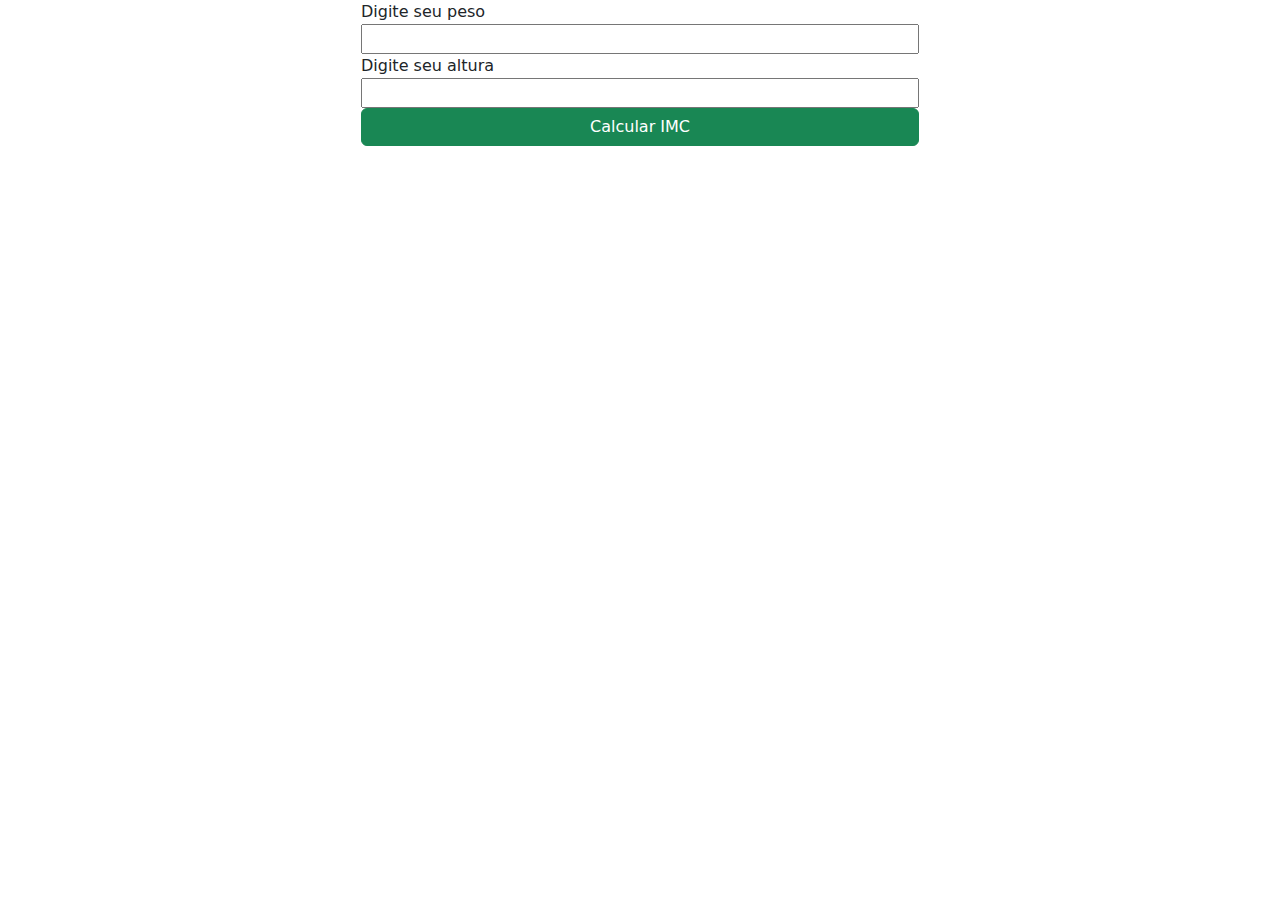
<file: Calc_IMC/index.html>
<!DOCTYPE html>
<html lang="pt-br">
<head>
  <title>IMC Calculator</title>
  <meta charset="utf-8">
  <meta name="viewport" content="width=device-width, initial-scale=1">
  <link href="https://cdn.jsdelivr.net/npm/bootstrap@5.1.3/dist/css/bootstrap.min.css" rel="stylesheet">
  <script src="https://cdn.jsdelivr.net/npm/bootstrap@5.1.3/dist/js/bootstrap.bundle.min.js"></script>
  <script src="./script.js"></script>
  <style>
    
  </style>
  <style>
   
  </style>
</head>
<body>
  
<div class="container d-flex flex-column justify-content-center align-items-center">
    
            <div class="col-md-6 d-flex flex-column ">
                <label class="info">Digite seu peso</label>
                <input type="number" name="peso" id="peso" >
                <label class="info">Digite seu altura</label>
                <input type="number" name="altura" id="altura" >
                <button class="btn btn-success" name="btCalcular" id="btCalcular" type="submit" onclick="calcIMC()">Calcular IMC</button>
            </div>
            <div class="col-md-6" id="resultado">

            </div>

</div>

</body>
</html>
</file>
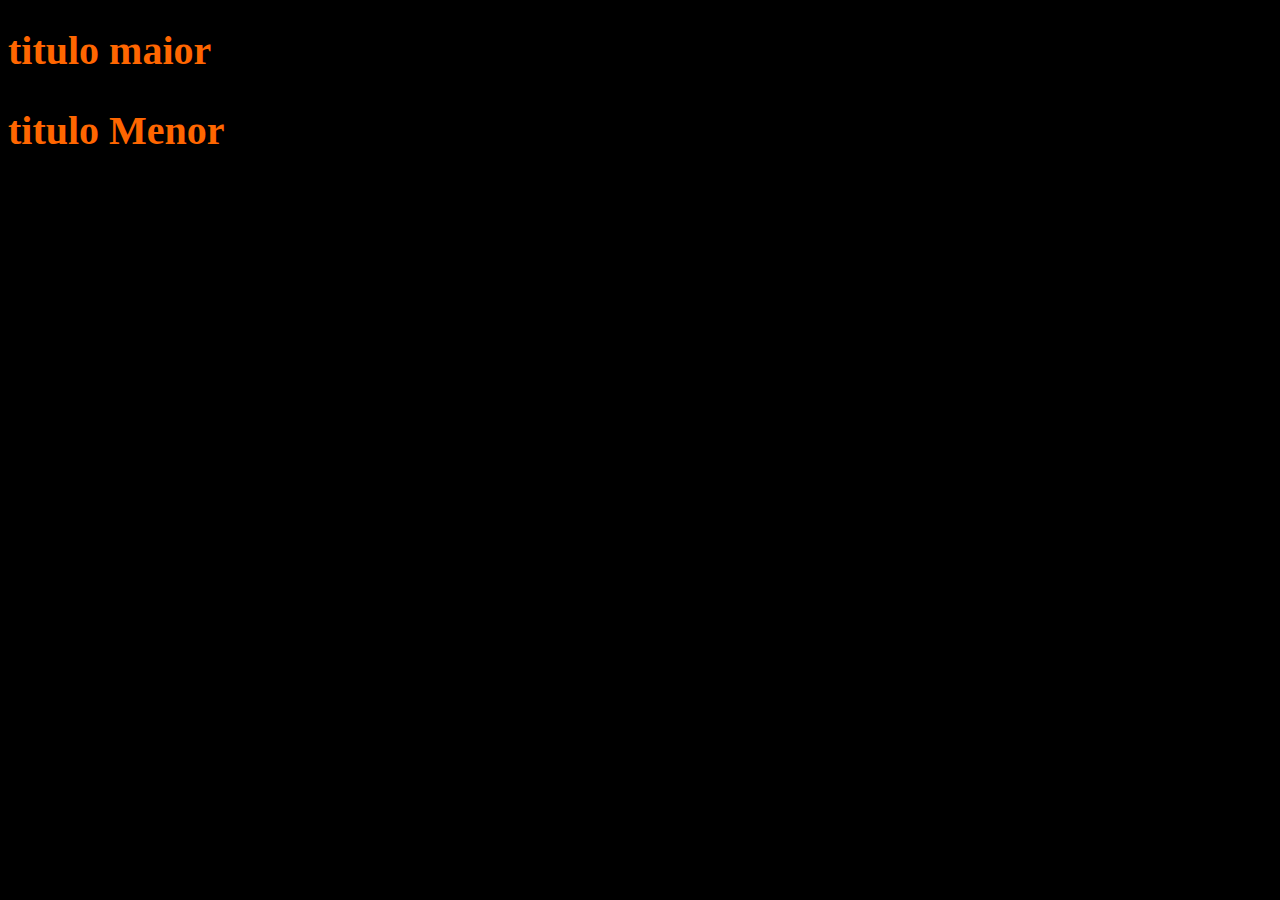
<file: folio/index.html>
<!DOCTYPE html>
    <html>
        <head>
            <title>Aqui vai o titulo - do html</title>
            <meta charset="utf-8"/>
            <script type="text/javascript" src="script.js"></script>
            <style>
                body {
                    background:#000;
                    color: #fff;
                }
                h1, h2 {
                    color: #f60;
                    font-size: 40px;
                }
            </style>
        </head>
        <body>
            <h1>titulo maior</h1>
            <h2>titulo Menor</h2>
        </body>
    </html>
</file>
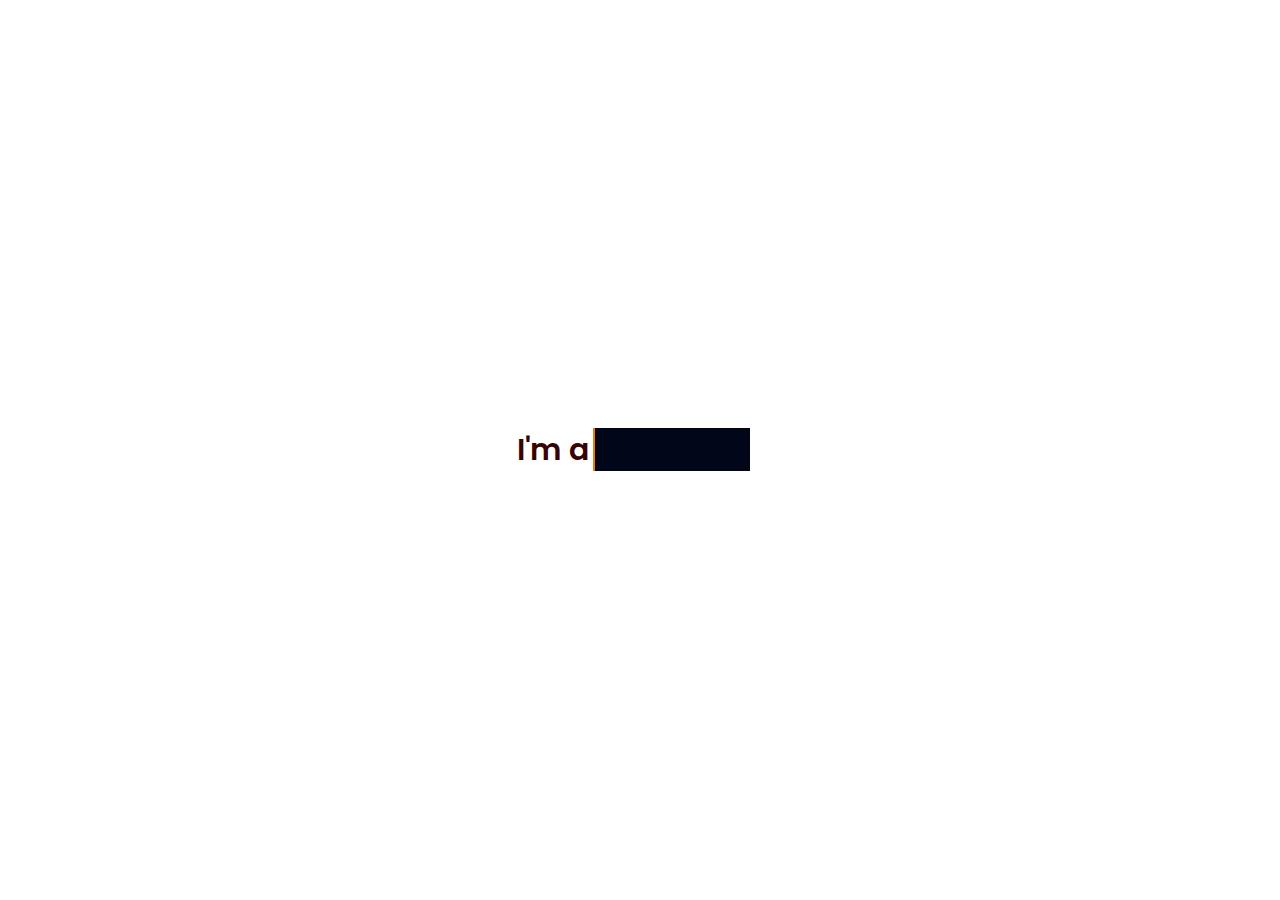
<file: letter/index.html>
<!DOCTYPE html>
<html lang="pt-br">
<head>
    <meta charset="UTF-8">
    <meta http-equiv="X-UA-Compatible" content="IE=edge">
    <meta name="viewport" content="width=device-width, initial-scale=1.0">   
    <link rel="stylesheet" href="style.css">
</head>
<body>
    <div class="container">
        <span class="text first-text">I'm a</span>
        <span class="text sec-text">Front-End</span>
    </div>

    <script>
        const text = document.querySelector(".sec-text");

        const textLoad = () => {
            setTimeout(() => {
                text.textContent = "Front-end";
            }, 0);
            setTimeout(() => {
                text.textContent = "Designer & Front-end";
            }, 4000);
            setTimeout(() => {
                text.textContent = "Proud & Designer & Front-end";
            }, 8000); //1s = 1000 milliseconds
        }

        textLoad();
        setInterval(textLoad, 12000);
    </script>    
</body>
</html>
</file>
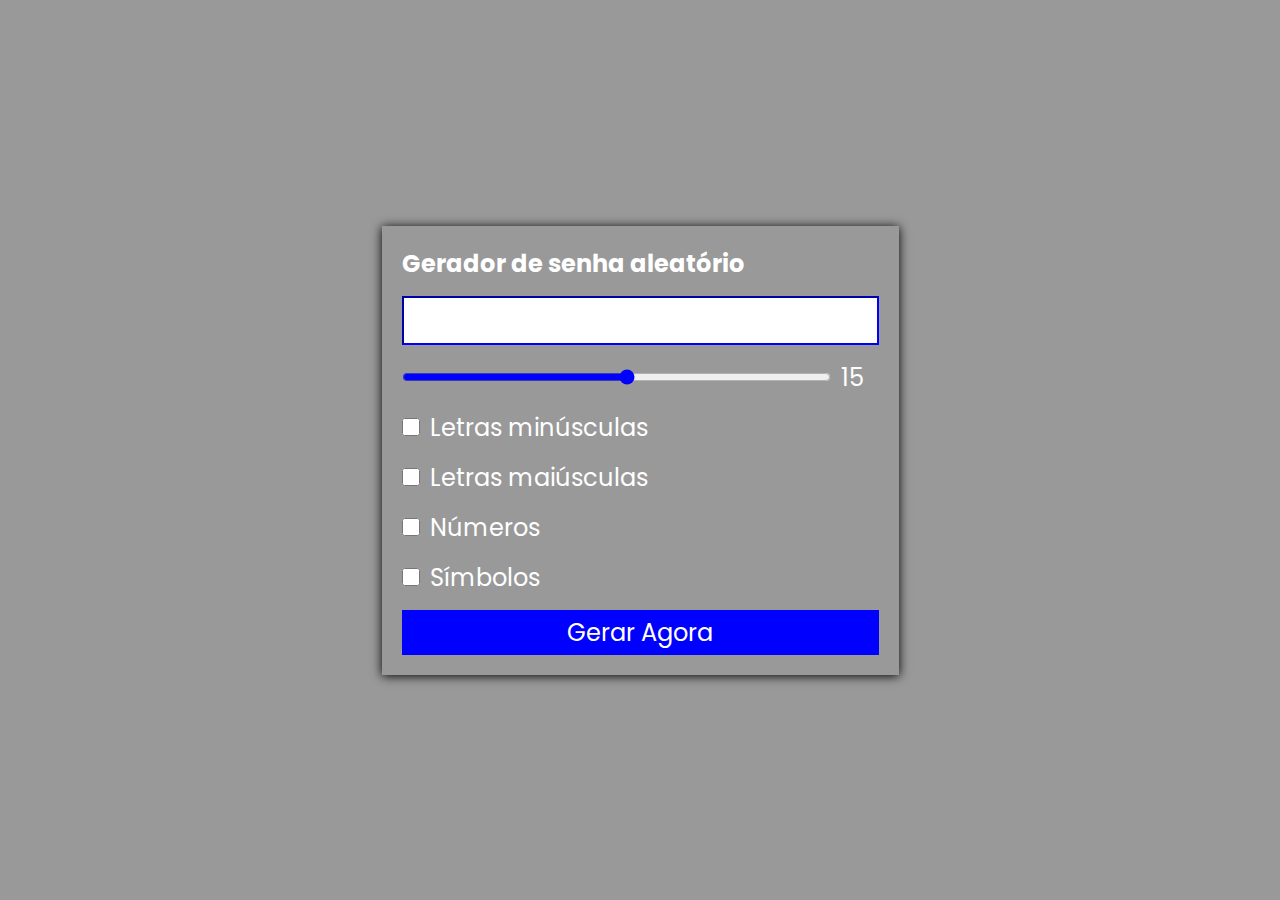
<file: Password_Generator/index.html>
<!DOCTYPE html>
<html lang="en">
<head>
  <meta charset="UTF-8">
  <meta http-equiv="X-UA-Compatible" content="IE=edge">
  <meta name="viewport" content="width=device-width, initial-scale=1.0">
  <title>Gerador de senha</title>
  <link rel="stylesheet" href="style.css">
</head>
<body>
  <main>
    <h2>Gerador de senha aleatório</h2>
    <input id="inputPasswordId" type="text"  />
    
    <div>
      <input id="inputLengthId" type="range" min="5" max="24"/>
      <label for="inputLengthId"></label>
    </div>
    <div>
      <input id="chkLowerId" type="checkbox" />
      <label for="chkLowerId">Letras minúsculas</label>
    </div>
    <div>
      <input id="chkUpperId" type="checkbox" />
      <label for="chkUpperId">Letras maiúsculas</label>
    </div>
    <div>
      <input id="chkNumberId" type="checkbox" />
      <label for="chkNumberId">Números</label>
    </div>
    <div>
      <input id="chkSymbolsId" type="checkbox" />
      <label for="chkSymbolsId">Símbolos</label>
    </div>

    <button id="btnGerar">Gerar Agora</button>
  </main>
  
  <script src="script.js"></script>
</body>
</html>
</file>
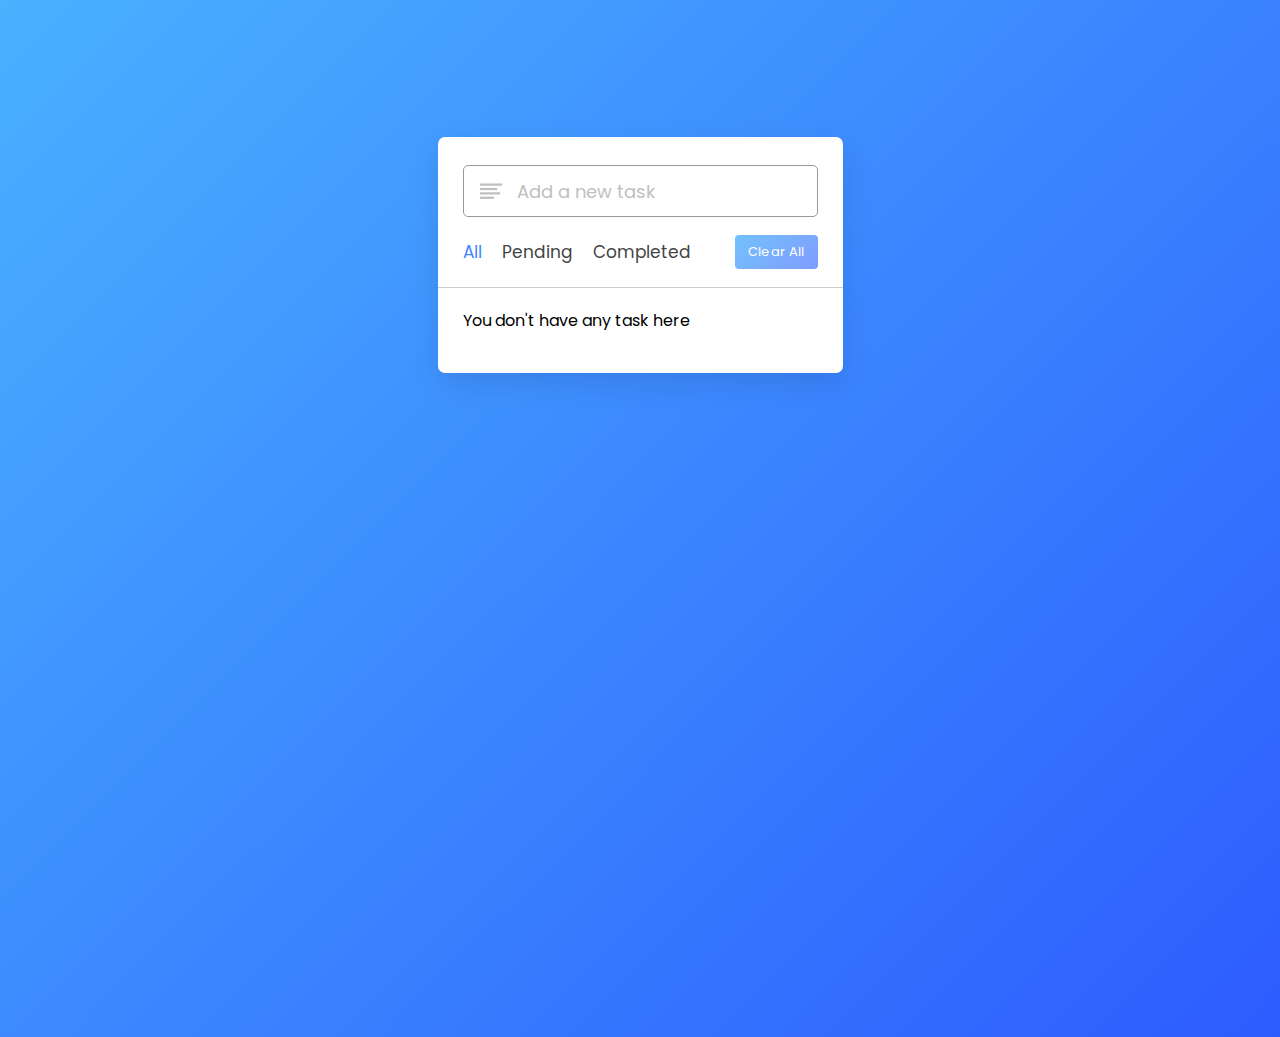
<file: ToDO-List/index.html>
<!DOCTYPE html>
<!-- Coding By CodingNepal - youtube.com/codingnepal -->
<html lang="en" dir="ltr">
  <head>
    <meta charset="utf-8">  
    <title>Todo List App in JavaScript | CodingNepal</title>
    <link rel="stylesheet" href="style.css">
    <meta name="viewport" content="width=device-width, initial-scale=1.0">
    <!-- Iconscout Link For Icons -->
    <link rel="stylesheet" href="https://unicons.iconscout.com/release/v4.0.0/css/line.css">
  </head>
  <body>
    <div class="wrapper">
      <div class="task-input">
        <img src="bars-icon.svg" alt="icon">
        <input type="text" placeholder="Add a new task">
      </div>
      <div class="controls">
        <div class="filters">
          <span class="active" id="all">All</span>
          <span id="pending">Pending</span>
          <span id="completed">Completed</span>
        </div>
        <button class="clear-btn">Clear All</button>
      </div>
      <ul class="task-box"></ul>
    </div>

    <script src="script.js"></script>

  </body>
</html>
</file>
<file: letter/style.css>
@import url('https://fonts.googleapis.com/css2?family=Poppins:wght@200;300;400;500;600&display=swap');
*{
    margin: 0;
    padding: 0;
    box-sizing: border-box;
    font-family: 'Poppins', sans-serif;
}
body{
    min-height: 100vh;
    display: flex;
    align-items: center;
    justify-content: center;
    background: #ffffff;
    overflow: hidden;
}
.container{
    width: 246px;
    overflow: hidden;
}
.container .text{
    position: relative;
    color: #ee7809;
    font-size: 30px;
    font-weight: 600;
}
.container .text.first-text{
    color: rgb(58, 3, 3);
}
.text.sec-text:before{
    content: "";
    position: absolute;
    top: 0;
    left: 0;
    height: 100%;
    width: 100%;
    background-color: #010718;
    border-left: 2px solid #ee7809;
    animation: animate 4s steps(12) infinite;
}
@keyframes animate{
    40%, 60%{
        left: calc(100% + 4px);
    }
    100%{
        left: 0%;
    }
}
</file>
<file: Password_Generator/style.css>
@import url('https://fonts.googleapis.com/css2?family=Poppins:wght@400;500;600&family=Roboto:wght@100;300;400;500;700;900&family=Source+Sans+Pro&display=swap');

* {
  margin: 0;
  padding: 0;
  box-sizing: border-box;
  font-family: 'Poppins';
  font-size: x-large;
}

body {
  height: 100vh;
  display: flex;
  align-items: center;
  justify-content: center;
  background-color: #999;
  color: #fff;
}

main {
  padding: 20px;
  box-shadow: 0 1px 10px #000;
  display: flex;
  flex-direction: column;
  gap: 15px;
}

main > div {
  display: flex;
  align-items: center;
  gap: 10px;
}

input {
  padding: 5px;
  outline: none;
  accent-color: #0000ff;
  border-color: #0000ff;
}

input[type=checkbox] {
  width: 18px;
  height: 18px;
}

input[type=range] {
  width: 90%;
}

button {
  background-color: #0000ff;
  cursor: pointer;
  color: white;
  border: none;
  padding: 5px;
}
</file>
<file: ToDO-List/style.css>
/* Import Google Font - Poppins */
@import url('https://fonts.googleapis.com/css2?family=Poppins:wght@400;500;600;700&display=swap');
*{
  margin: 0;
  padding: 0;
  box-sizing: border-box;
  font-family: 'Poppins', sans-serif;
}
body{
  width: 100%;
  height: 100vh;
  overflow: hidden;
  background: linear-gradient(135deg, #4AB1FF, #2D5CFE);
}
::selection{
  color: #fff;
  background: #3C87FF;
}
.wrapper{
  max-width: 405px;
  padding: 28px 0 30px;
  margin: 137px auto;
  background: #fff;
  border-radius: 7px;
  box-shadow: 0 10px 30px rgba(0,0,0,0.1);
}
.task-input{
  height: 52px;
  padding: 0 25px;
  position: relative;
}
.task-input img{
  top: 50%;
  position: absolute;
  transform: translate(17px, -50%);
}
.task-input input{
  height: 100%;
  width: 100%;
  outline: none;
  font-size: 18px;
  border-radius: 5px;
  padding: 0 20px 0 53px;
  border: 1px solid #999;
}
.task-input input:focus,
.task-input input.active{
  padding-left: 52px;
  border: 2px solid #3C87FF;
}
.task-input input::placeholder{
  color: #bfbfbf;
}
.controls, li{
  display: flex;
  align-items: center;
  justify-content: space-between;
}
.controls{
  padding: 18px 25px;
  border-bottom: 1px solid #ccc;
}
.filters span{
  margin: 0 8px;
  font-size: 17px;
  color: #444444;
  cursor: pointer;
}
.filters span:first-child{
  margin-left: 0;
}
.filters span.active{
  color: #3C87FF;
}
.controls .clear-btn{
  border: none;
  opacity: 0.6;
  outline: none;
  color: #fff;
  cursor: pointer;
  font-size: 13px;
  padding: 7px 13px;
  border-radius: 4px;
  letter-spacing: 0.3px;
  pointer-events: none;
  transition: transform 0.25s ease;
  background: linear-gradient(135deg, #1798fb 0%, #2D5CFE 100%);
}
.clear-btn.active{
  opacity: 0.9;
  pointer-events: auto;
}
.clear-btn:active{
  transform: scale(0.93);
}
.task-box{
  margin-top: 20px;
  margin-right: 5px;
  padding: 0 20px 10px 25px;
}
.task-box.overflow{
  overflow-y: auto;
  max-height: 300px;
}
.task-box::-webkit-scrollbar{
  width: 5px;
}
.task-box::-webkit-scrollbar-track{
  background: #f1f1f1;
  border-radius: 25px;
}
.task-box::-webkit-scrollbar-thumb{
  background: #e6e6e6;
  border-radius: 25px;
}
.task-box .task{
  list-style: none;
  font-size: 17px;
  margin-bottom: 18px;
  padding-bottom: 16px;
  align-items: flex-start;
  border-bottom: 1px solid #ccc;
}
.task-box .task:last-child{
  margin-bottom: 0;
  border-bottom: 0;
  padding-bottom: 0;
}
.task-box .task label{
  display: flex;
  align-items: flex-start;
}
.task label input{
  margin-top: 7px;
  accent-color: #3C87FF;
}
.task label p{
  user-select: none;
  margin-left: 12px;
  word-wrap: break-word;
}
.task label p.checked{
  text-decoration: line-through;
}
.task-box .settings{
  position: relative;
}
.settings :where(i, li){
  cursor: pointer;
}
.settings .task-menu{
  z-index: 10;
  right: -5px;
  bottom: -65px;
  padding: 5px 0;
  background: #fff;
  position: absolute;
  border-radius: 4px;
  transform: scale(0);
  transform-origin: top right;
  box-shadow: 0 0 6px rgba(0,0,0,0.15);
  transition: transform 0.2s ease;
}
.task-box .task:last-child .task-menu{
  bottom: 0;
  transform-origin: bottom right;
}
.task-box .task:first-child .task-menu{
  bottom: -65px;
  transform-origin: top right;
}
.task-menu.show{
  transform: scale(1);
}
.task-menu li{
  height: 25px;
  font-size: 16px;
  margin-bottom: 2px;
  padding: 17px 15px;
  cursor: pointer;
  justify-content: flex-start;
}
.task-menu li:last-child{
  margin-bottom: 0;
}
.settings li:hover{
  background: #f5f5f5;
}
.settings li i{
  padding-right: 8px;
}

@media (max-width: 400px) {
  body{
    padding: 0 10px;
  }
  .wrapper {
    padding: 20px 0;
  }
  .filters span{
    margin: 0 5px;
  }
  .task-input{
    padding: 0 20px;
  }
  .controls{
    padding: 18px 20px;
  }
  .task-box{
    margin-top: 20px;
    margin-right: 5px;
    padding: 0 15px 10px 20px;
  }
  .task label input{
    margin-top: 4px;
  }
}
</file>
